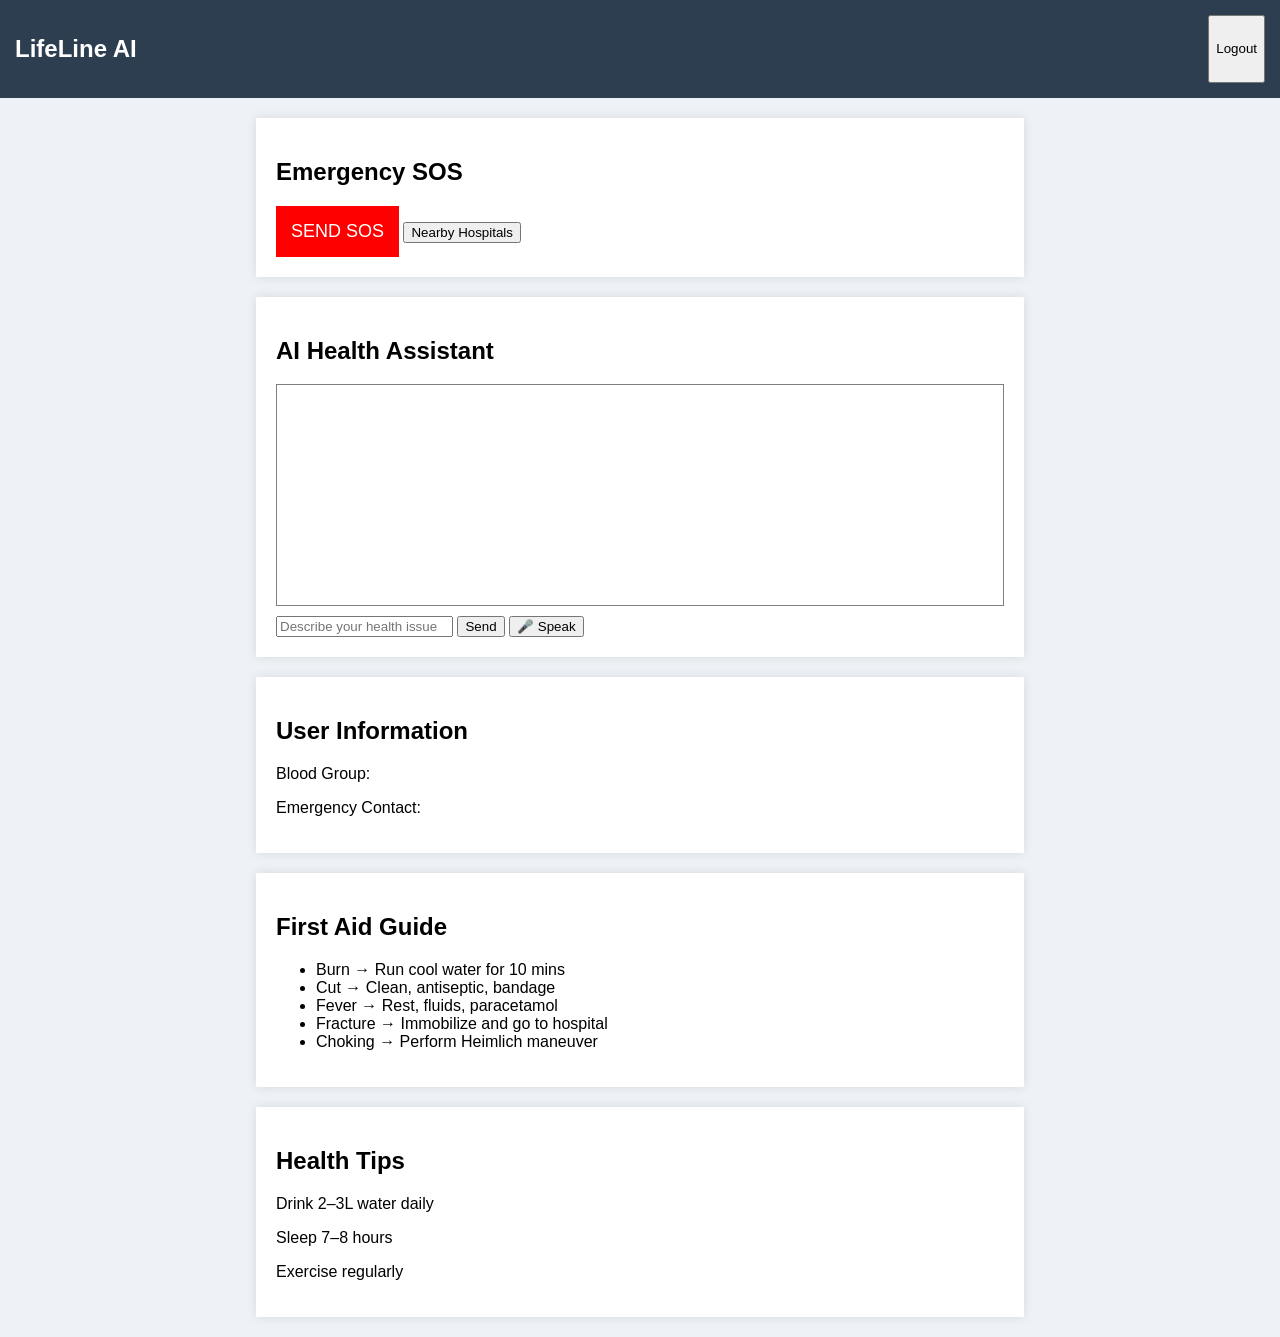
<file: frontend/index.html>
<!DOCTYPE html>
<html>
<head>
    <title>LifeLine AI</title>
    <link rel="stylesheet" href="style.css">
</head>
<body>

<div class="navbar">
    <h2>LifeLine AI</h2>
    <button onclick="logout()">Logout</button>
</div>

<div class="container">

    <div class="card">
        <h2>Emergency SOS</h2>
        <button class="sos" onclick="sendSOS()">SEND SOS</button>
        <button onclick="findHospitals()">Nearby Hospitals</button>
    </div>

    <div class="card">
        <h2>AI Health Assistant</h2>
        <div id="chatbox" class="chatbox"></div>
        <input type="text" id="userInput" placeholder="Describe your health issue">
        <button onclick="sendMessage()">Send</button>
        <button onclick="startVoice()">🎤 Speak</button>
    </div>

   <div class="card">
    <h2>User Information</h2>
    <p>Blood Group: <span id="blood"></span></p>
    <p>Emergency Contact: <span id="contact"></span></p>
   </div>

    <div class="card">
        <h2>First Aid Guide</h2>
        <ul>
            <li>Burn → Run cool water for 10 mins</li>
            <li>Cut → Clean, antiseptic, bandage</li>
            <li>Fever → Rest, fluids, paracetamol</li>
            <li>Fracture → Immobilize and go to hospital</li>
            <li>Choking → Perform Heimlich maneuver</li>
        </ul>
    </div>

    <div class="card">
        <h2>Health Tips</h2>
        <p>Drink 2–3L water daily</p>
        <p>Sleep 7–8 hours</p>
        <p>Exercise regularly</p>
    </div>

</div>
<script src="script.js"></script>
<script>
let username = localStorage.getItem("username");
if(username){
    loadUser(username);
}
</script>
</body>
</html>
</file>
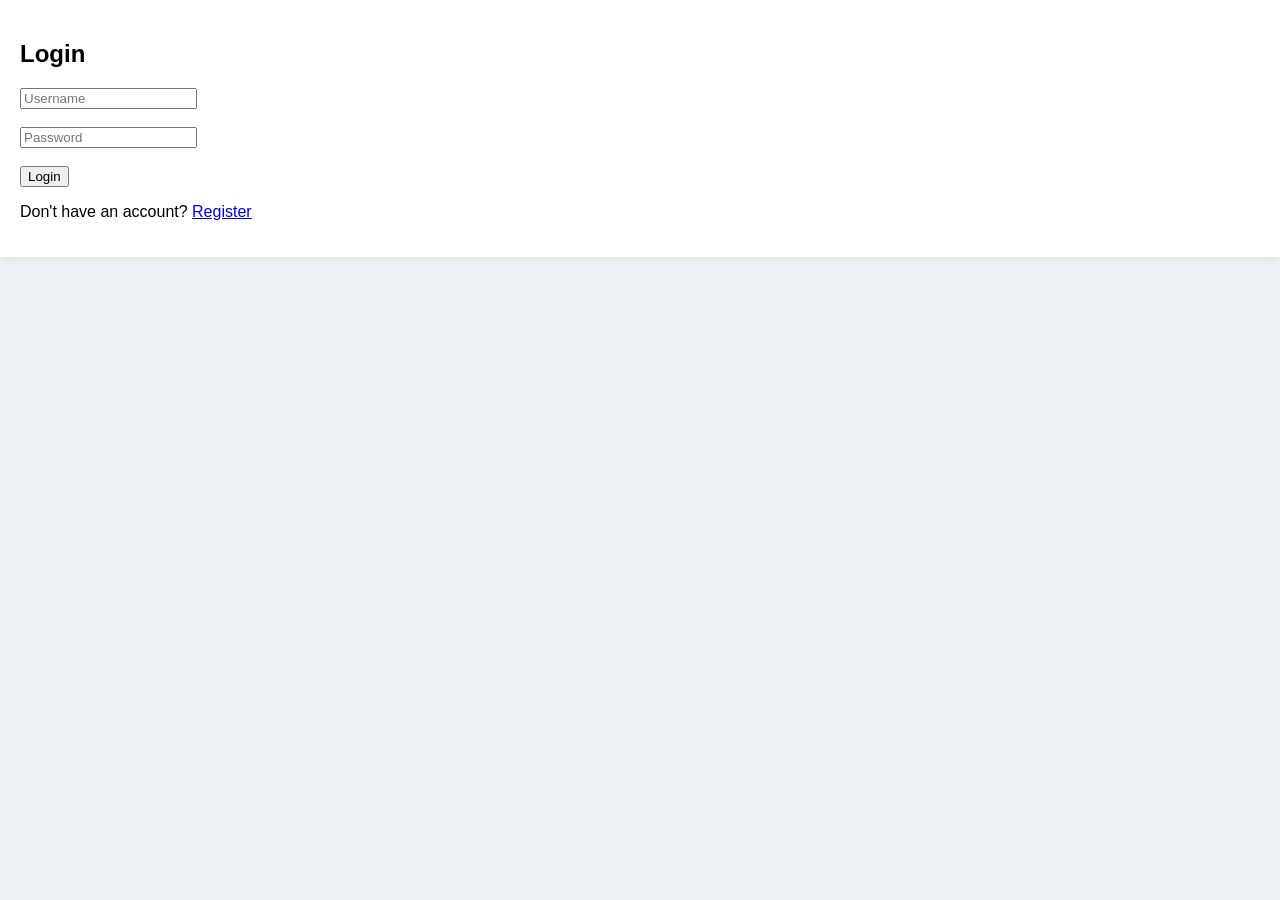
<file: frontend/login.html>
<!DOCTYPE html>
<html>
<head>
    <title>Login - LifeLine AI</title>
    <link rel="stylesheet" href="style.css">
</head>
<body>

<div class="card">
    <h2>Login</h2>
    <input type="text" id="username" placeholder="Username"><br><br>
    <input type="password" id="password" placeholder="Password"><br><br>
    <button onclick="login()">Login</button>
    <p>Don't have an account? <a href="register.html">Register</a></p>
</div>

<script>
function login() {
    const username = document.getElementById("username").value;
    const password = document.getElementById("password").value;

    fetch('http://127.0.0.1:5000/login', {
        method: 'POST',
        headers: {'Content-Type': 'application/json'},
        body: JSON.stringify({
            username: username,
            password: password
        })
    })
    .then(res => res.json())
    .then(data => {
        alert(data.message);
        if(data.status === "success"){
            localStorage.setItem("username", username);
            window.location.href = "index.html";
        }
    })
    .catch(error => {
        alert("Error connecting to server");
        console.error(error);
    });
}
</script>

</body>
</html>
</file>
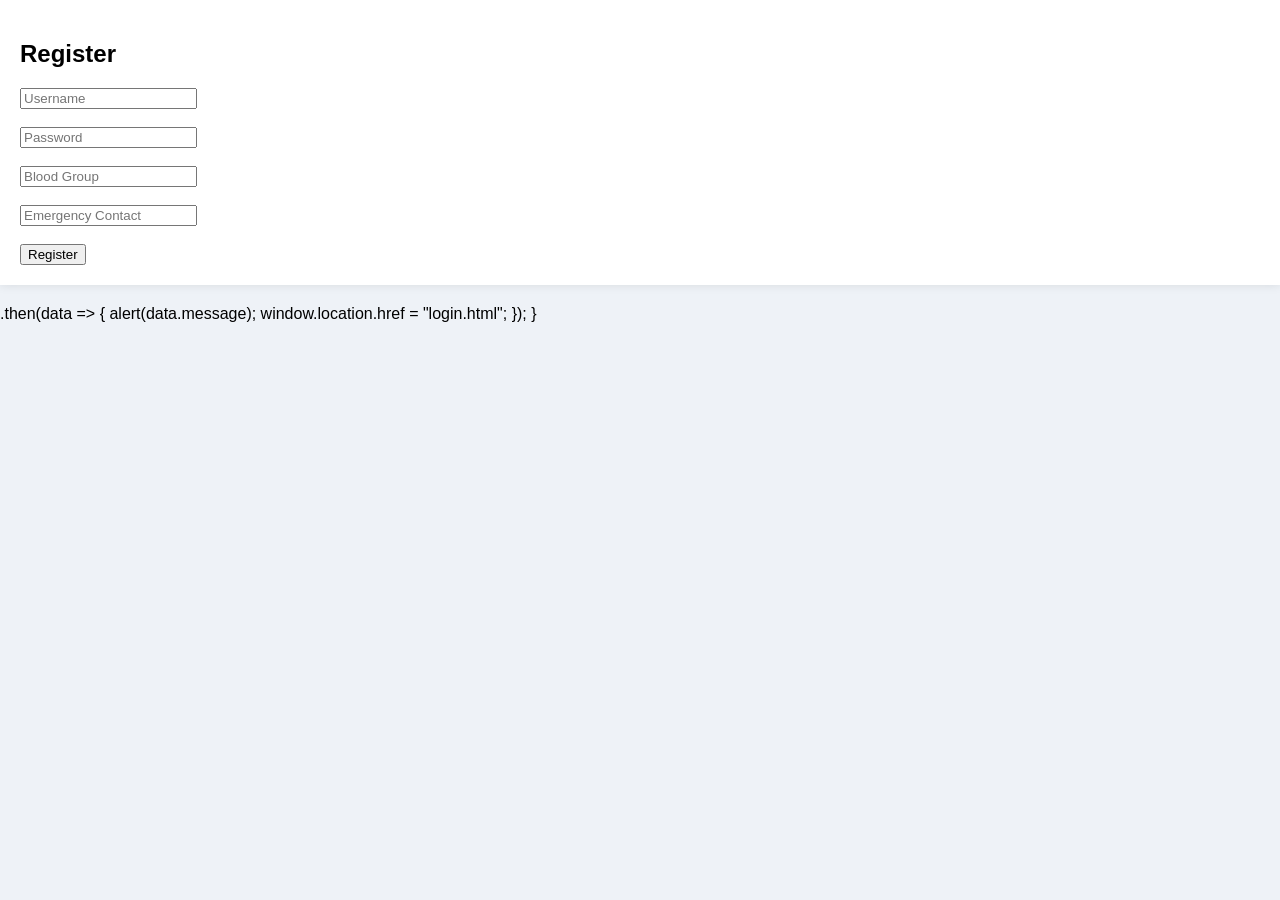
<file: frontend/register.html>
<!DOCTYPE html>
<html>
<head>
    <title>Register - LifeLine AI</title>
    <link rel="stylesheet" href="style.css">
</head>
<body>
<div class="card">
    <h2>Register</h2>

    <input type="text" id="username" placeholder="Username"><br><br>
    <input type="password" id="password" placeholder="Password"><br><br>

    <input type="text" id="blood_group" placeholder="Blood Group"><br><br>
    <input type="text" id="emergency_contact" placeholder="Emergency Contact"><br><br>

    <button onclick="register()">Register</button>
</div>

<script>
function register() {
    const username = document.getElementById("username").value;
    const password = document.getElementById("password").value;
    const blood_group = document.getElementById("blood_group").value;
    const emergency_contact = document.getElementById("emergency_contact").value;

    fetch('http://127.0.0.1:5000/register', {
        method: 'POST',
        headers: {'Content-Type': 'application/json'},
        body: JSON.stringify({
            username: username,
            password: password,
            blood_group: blood_group,
            emergency_contact: emergency_contact
        })
    })
    .then(res => res.json())
    .then(data => {
        alert(data.message);
        if(data.status === "success") {
            window.location.href = "login.html";
        }
    })
    .catch(error => {
        alert("Error connecting to server");
        console.error(error);
    });
}
</script>
    .then(data => {
        alert(data.message);
        window.location.href = "login.html";
    });
}
</script>

</body>
</html>
</file>
<file: frontend/style.css>
body {
    font-family: Arial;
    background: #eef2f7;
    margin: 0;
}

.navbar {
    background: #2c3e50;
    color: white;
    padding: 15px;
    display: flex;
    justify-content: space-between;
}

.container {
    width: 60%;
    margin: auto;
    margin-top: 20px;
}

.card {
    background: white;
    padding: 20px;
    margin-bottom: 20px;
    box-shadow: 0px 0px 10px rgba(0,0,0,0.1);
}

.sos {
    background: red;
    color: white;
    padding: 15px;
    border: none;
    font-size: 18px;
}

.chatbox {
    height: 200px;
    border: 1px solid gray;
    overflow-y: scroll;
    margin-bottom: 10px;
    padding: 10px;
}
</file>
